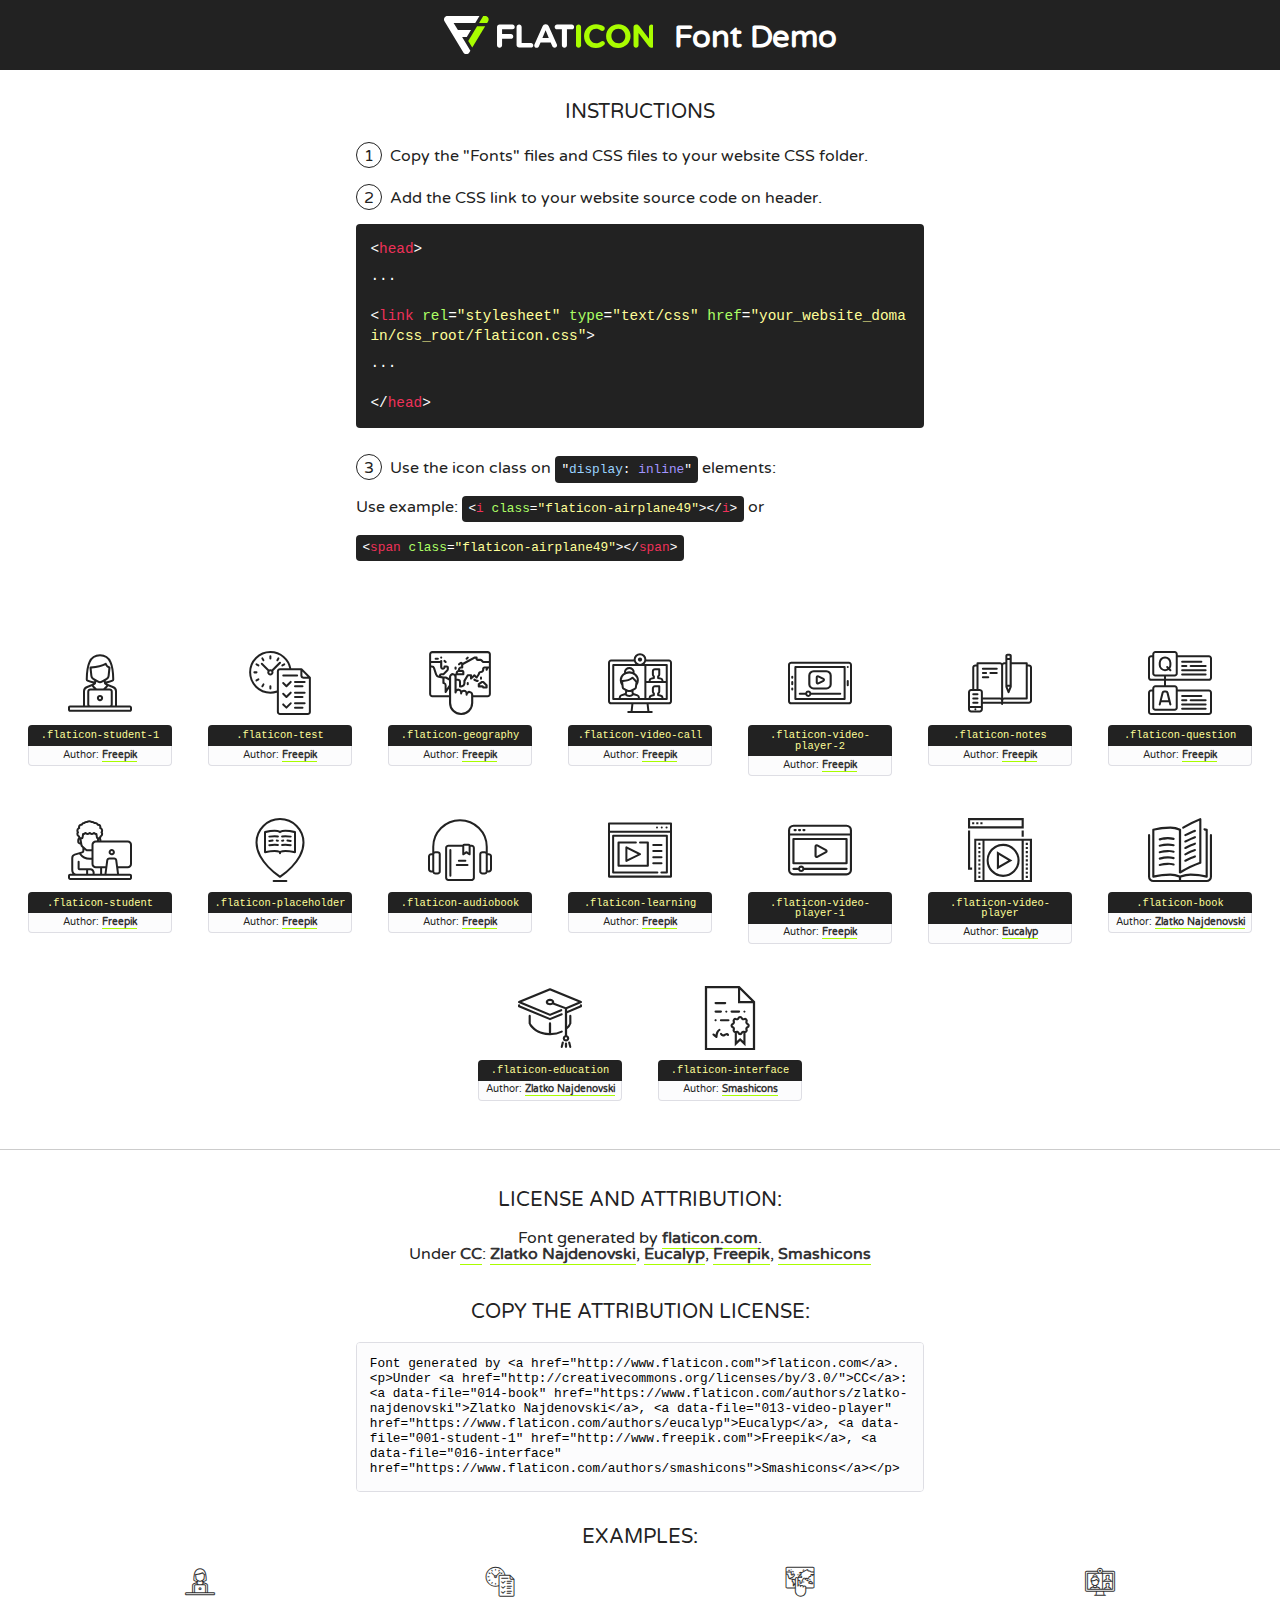
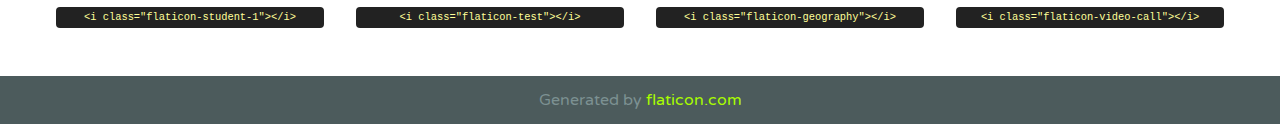
<file: core/static/fonts/flaticon/font/flaticon.html>
<!DOCTYPE html>
<!--
  Flaticon icon font: Flaticon
  Creation date: 05/04/2018 23:22
-->
<html>
<!DOCTYPE html>
<html>

<head>
    <title>Flaticon WebFont</title>
    <link href="http://fonts.googleapis.com/css?family=Varela+Round" rel="stylesheet" type="text/css" />
    <link rel="stylesheet" type="text/css" href="flaticon.css">
    <meta charset="UTF-8">
    <style>
    html, body, div, span, applet, object, iframe,
    h1, h2, h3, h4, h5, h6, p, blockquote, pre,
    a, abbr, acronym, address, big, cite, code,
    del, dfn, em, img, ins, kbd, q, s, samp,
    small, strike, strong, sub, sup, tt, var,
    b, u, i, center,
    dl, dt, dd, ol, ul, li,
    fieldset, form, label, legend,
    table, caption, tbody, tfoot, thead, tr, th, td,
    article, aside, canvas, details, embed, 
    figure, figcaption, footer, header, hgroup, 
    menu, nav, output, ruby, section, summary,
    time, mark, audio, video {
        margin: 0;
        padding: 0;
        border: 0;
        font-size: 100%;
        font: inherit;
        vertical-align: baseline;
    }
    /* HTML5 display-role reset for older browsers */
    article, aside, details, figcaption, figure, 
    footer, header, hgroup, menu, nav, section {
        display: block;
    }
    body {
        line-height: 1;
    }
    ol, ul {
        list-style: none;
    }
    blockquote, q {
        quotes: none;
    }
    blockquote:before, blockquote:after,
    q:before, q:after {
        content: '';
        content: none;
    }
    table {
        border-collapse: collapse;
        border-spacing: 0;
    }
    body {
        font-family: 'Varela Round', Helvetica, Arial, sans-serif;
        font-size: 16px;
        color: #222;
    }
    a {
        color: #333;
        border-bottom: 1px solid #a9fd00;
        font-weight: bold;
        text-decoration: none;
    }
    * {
        -moz-box-sizing: border-box;
        -webkit-box-sizing: border-box;
        box-sizing: border-box;
        margin: 0;
        padding: 0;
    }
    [class^="flaticon-"]:before, [class*=" flaticon-"]:before, [class^="flaticon-"]:after, [class*=" flaticon-"]:after {
        font-family: Flaticon;
        font-size: 30px;
        font-style: normal;
        margin-left: 20px;
        color: #333;
    }
    .wrapper {
        max-width: 600px;
        margin: auto;
        padding: 0 1em;
    }
    .title {
        font-size: 1.25em;
        text-align: center;
        margin-bottom: 1em;
        text-transform: uppercase;
    }
    header {
        text-align: center;
        background-color: #222;
        color: #fff;
        padding: 1em;
    }
    header .logo {
        width: 210px;
        height: 38px;
        display: inline-block;
        vertical-align: middle;
        margin-right: 1em;
        border: none;
    }
    header strong {
        font-size: 1.95em;
        font-weight: bold;
        vertical-align: middle;
        margin-top: 5px;
        display: inline-block;
    }
    .demo {
        margin: 2em auto;
        line-height: 1.25em;
    }
    .demo ul li {
        margin-bottom: 1em;
    }
    .demo ul li .num {
        color: #222;
        border-radius: 20px;
        display: inline-block;
        width: 26px;
        padding: 3px;
        height: 26px;
        text-align: center;
        margin-right: 0.5em;
        border: 1px solid #222;
    }
    .demo ul li code {
        background-color: #222;
        border-radius: 4px;
        padding: 0.25em 0.5em;
        display: inline-block;
        color: #fff;
        font-family: Consolas,Monaco,Lucida Console,Liberation Mono,DejaVu Sans Mono,Bitstream Vera Sans Mono,Courier New, monospace;
        font-weight: lighter;
        margin-top: 1em;
        font-size: 0.8em;
        word-break: break-all;
    }
    .demo ul li code.big {
        padding: 1em;
        font-size: 0.9em;
    }
    .demo ul li code .red {
        color: #EF3159;
    }
    .demo ul li code .green {
        color: #ACFF65;
    }
    .demo ul li code .yellow {
        color: #FFFF99;
    }
    .demo ul li code .blue {
        color: #99D3FF;
    }
    .demo ul li code .purple {
        color: #A295FF;
    }
    .demo ul li code .dots {
        margin-top: 0.5em;
        display: block;
    }
    #glyphs {
        border-bottom: 1px solid #ccc;
        padding: 2em 0;
        text-align: center;
    }
    .glyph {
        display: inline-block;
        width: 9em;
        margin: 1em;
        text-align: center;
        vertical-align: top;
        background: #FFF;
    }
    .glyph .glyph-icon {
        padding: 10px;
        display: block;
        font-family:"Flaticon";
        font-size: 64px;
        line-height: 1;
    }
    .glyph .glyph-icon:before {
        font-size: 64px;
        color: #222;
        margin-left: 0;
    }
    .class-name {
        font-size: 0.65em;
        background-color: #222;
        color: #fff;
        border-radius: 4px 4px 0 0;
        padding: 0.5em;
        color: #FFFF99;
        font-family: Consolas,Monaco,Lucida Console,Liberation Mono,DejaVu Sans Mono,Bitstream Vera Sans Mono,Courier New, monospace;
    }
    .author-name {
        font-size: 0.6em;
        background-color: #fcfcfd;
        border: 1px solid #DEDEE4;
        border-top: 0;
        border-radius: 0 0 4px 4px;
        padding: 0.5em;
    }
    .class-name:last-child {
        font-size: 10px;
        color:#888;
    }
    .class-name:last-child a {
        font-size: 10px;
        color:#555;
    }
    .class-name:last-child a:hover {
        color:#a9fd00;
    }
    .glyph > input {
        display: block;
        width: 100px;
        margin: 5px auto;
        text-align: center;
        font-size: 12px;
        cursor: text;
    }
    .glyph > input.icon-input {
        font-family:"Flaticon";
        font-size: 16px;
        margin-bottom: 10px;
    }
    .attribution .title {
        margin-top: 2em;
    }
    .attribution textarea {
        background-color: #fcfcfd;
        padding: 1em;
        border: none;
        box-shadow: none;
        border: 1px solid #DEDEE4;
        border-radius: 4px;
        resize: none;
        width: 100%;
        height: 150px;
        font-size: 0.8em;
        font-family: Consolas,Monaco,Lucida Console,Liberation Mono,DejaVu Sans Mono,Bitstream Vera Sans Mono,Courier New, monospace;
        -webkit-appearance: none;
    }
    .iconsuse {
        margin: 2em auto;
        text-align: center;
        max-width: 1200px;
    }
    .iconsuse:after {
        content: '';
        display: table;
        clear: both;
    }
    .iconsuse .image {
        float: left;
        width: 25%;
        padding: 0 1em;
    }
    .iconsuse .image p {
        margin-bottom: 1em;
    }
    .iconsuse .image span {
        display: block;
        font-size: 0.65em;
        background-color: #222;
        color: #fff;
        border-radius: 4px;
        padding: 0.5em;
        color: #FFFF99;
        margin-top: 1em;
        font-family: Consolas,Monaco,Lucida Console,Liberation Mono,DejaVu Sans Mono,Bitstream Vera Sans Mono,Courier New, monospace;
    }
    #footer {
        text-align: center;
        background-color: #4C5B5C;
        color: #7c9192;
        padding: 1em;
    }
    #footer a {
        border: none;
        color: #a9fd00;
        font-weight: normal;
    }
    @media (max-width: 960px) {
        .iconsuse .image {
            width: 50%;
        }
    }
    @media (max-width: 560px) {
        .iconsuse .image {
            width: 100%;
        }
    }
    </style>
</head>

<body class="characters-off">

    <header>
        <a href="http://www.flaticon.com" target="_blank" class="logo">
            <svg version="1.1" xmlns="http://www.w3.org/2000/svg" xmlns:xlink="http://www.w3.org/1999/xlink" xmlns:a="http://ns.adobe.com/AdobeSVGViewerExtensions/3.0/" viewBox="0 0 560.875 102.036" enable-background="new 0 0 560.875 102.036" xml:space="preserve">
                <defs>
                </defs>
                <g>
                    <g class="letters">
                        <path fill="#ffffff" d="M141.596,29.675c0-3.777,2.985-6.767,6.764-6.767h34.438c3.426,0,6.15,2.728,6.15,6.15
                        c0,3.43-2.724,6.149-6.15,6.149h-27.674v13.091h23.719c3.429,0,6.151,2.724,6.151,6.15c0,3.43-2.723,6.149-6.151,6.149h-23.719
                        v17.574c0,3.773-2.986,6.761-6.764,6.761c-3.779,0-6.764-2.989-6.764-6.761V29.675z"></path>
                        <path fill="#ffffff" d="M193.844,29.149c0-3.781,2.985-6.767,6.764-6.767c3.776,0,6.763,2.985,6.763,6.767v42.957h25.039
                        c3.426,0,6.149,2.726,6.149,6.153c0,3.425-2.723,6.15-6.149,6.15h-31.802c-3.779,0-6.764-2.986-6.764-6.768V29.149z"></path>
                        <path fill="#ffffff" d="M241.891,75.71l21.438-48.407c1.492-3.341,4.215-5.357,7.906-5.357h0.792
                        c3.686,0,6.323,2.017,7.815,5.357l21.439,48.407c0.436,0.967,0.701,1.845,0.701,2.723c0,3.602-2.809,6.501-6.414,6.501
                        c-3.161,0-5.269-1.845-6.499-4.655l-4.132-9.661h-27.059l-4.301,10.102c-1.144,2.631-3.426,4.214-6.237,4.214
                        c-3.517,0-6.24-2.81-6.24-6.325C241.1,77.64,241.451,76.677,241.891,75.71z M279.932,58.666l-8.521-20.297l-8.526,20.297H279.932
                        z"></path>
                        <path fill="#ffffff" d="M314.864,35.387H301.86c-3.429,0-6.239-2.813-6.239-6.238c0-3.429,2.811-6.24,6.239-6.24h39.533
                        c3.426,0,6.237,2.811,6.237,6.24c0,3.425-2.811,6.238-6.237,6.238h-13.001v42.785c0,3.773-2.99,6.761-6.764,6.761
                        c-3.779,0-6.764-2.989-6.764-6.761V35.387z"></path>
                        <path fill="#A9FD00" d="M352.615,29.149c0-3.781,2.985-6.767,6.767-6.767c3.774,0,6.761,2.985,6.761,6.767v49.024
                        c0,3.773-2.987,6.761-6.761,6.761c-3.781,0-6.767-2.989-6.767-6.761V29.149z"></path>
                        <path fill="#A9FD00" d="M374.132,53.836v-0.179c0-17.481,13.178-31.801,32.065-31.801c9.22,0,15.459,2.458,20.557,6.238
                        c1.402,1.054,2.637,2.985,2.637,5.357c0,3.692-2.985,6.59-6.681,6.59c-1.845,0-3.071-0.702-4.044-1.319
                        c-3.776-2.813-7.729-4.393-12.562-4.393c-10.364,0-17.831,8.611-17.831,19.154v0.173c0,10.542,7.291,19.329,17.831,19.329
                        c5.715,0,9.492-1.756,13.359-4.834c1.049-0.874,2.458-1.491,4.039-1.491c3.429,0,6.325,2.813,6.325,6.236
                        c0,2.106-1.056,3.78-2.282,4.834c-5.539,4.834-12.036,7.733-21.878,7.733C387.572,85.464,374.132,71.493,374.132,53.836z"></path>
                        <path fill="#A9FD00" d="M433.009,53.836v-0.179c0-17.481,13.79-31.801,32.766-31.801c18.981,0,32.592,14.143,32.592,31.628v0.173
                        c0,17.483-13.785,31.807-32.769,31.807C446.625,85.464,433.009,71.32,433.009,53.836z M484.224,53.836v-0.179
                        c0-10.539-7.725-19.326-18.626-19.326c-10.893,0-18.449,8.611-18.449,19.154v0.173c0,10.542,7.73,19.329,18.626,19.329
                        C476.676,72.986,484.224,64.378,484.224,53.836z"></path>
                        <path fill="#A9FD00" d="M506.233,29.321c0-3.774,2.99-6.763,6.767-6.763h1.401c3.252,0,5.183,1.583,7.029,3.953l26.093,34.265
                        V29.059c0-3.692,2.99-6.677,6.681-6.677c3.683,0,6.671,2.985,6.671,6.677v48.934c0,3.78-2.987,6.765-6.764,6.765h-0.436
                        c-3.257,0-5.188-1.581-7.034-3.953l-27.056-35.492v32.944c0,3.687-2.985,6.676-6.678,6.676c-3.683,0-6.673-2.989-6.673-6.676
                        V29.321z"></path>
                    </g>
                    <g class="insignia">
                        <path fill="#ffffff" d="M48.372,56.137h12.517l11.156-18.537H37.186L25.688,18.539h57.825L94.668,0H9.271
                        C5.925,0,2.842,1.801,1.198,4.716c-1.644,2.907-1.593,6.482,0.134,9.343l50.38,83.501c1.678,2.781,4.689,4.476,7.938,4.476
                        c3.246,0,6.257-1.695,7.935-4.476l2.898-4.804L48.372,56.137z"></path>
                        <g class="i">
                            <path fill="#A9FD00" d="M93.575,18.539h0.031v0.004l21.652,0.004l2.705-4.488c1.727-2.861,1.778-6.436,0.133-9.343
                            C116.454,1.801,113.371,0,110.026,0h-5.294L93.575,18.539z"></path>
                            <polygon fill="#A9FD00" points="88.291,27.356 64.725,66.486 75.519,84.404 109.942,27.356"></polygon>
                        </g>
                    </g>
                </g>
            </svg>
        </a>
        <strong>Font Demo</strong>
    </header>


    <section class="demo wrapper">

        <p class="title">Instructions</p>

        <ul>
            <li>
                <span class="num">1</span>Copy the "Fonts" files and CSS files to your website CSS folder.
            </li>
            <li>
                <span class="num">2</span>Add the CSS link to your website source code on header.
                <code class="big">
                    &lt;<span class="red">head</span>&gt;
                    <br/><span class="dots">...</span>
                    <br/>&lt;<span class="red">link</span> <span class="green">rel</span>=<span class="yellow">"stylesheet"</span> <span class="green">type</span>=<span class="yellow">"text/css"</span> <span class="green">href</span>=<span class="yellow">"your_website_domain/css_root/flaticon.css"</span>&gt;
                    <br/><span class="dots">...</span>
                    <br/>&lt;/<span class="red">head</span>&gt;
                </code>
            </li>

            <li>
                <p>
                    <span class="num">3</span>Use the icon class on <code>"<span class="blue">display</span>:<span class="purple"> inline</span>"</code> elements:
                    <br />
                    Use example: <code>&lt;<span class="red">i</span> <span class="green">class</span>=<span class="yellow">&quot;flaticon-airplane49&quot;</span>&gt;&lt;/<span class="red">i</span>&gt;</code> or <code>&lt;<span class="red">span</span> <span class="green">class</span>=<span class="yellow">&quot;flaticon-airplane49&quot;</span>&gt;&lt;/<span class="red">span</span>&gt;</code>
            </li>
        </ul>

    </section>




   <section id="glyphs">          
    
      
        <div class="glyph"><div class="glyph-icon flaticon-student-1"></div>
            <div class="class-name">.flaticon-student-1</div>
            <div class="author-name">Author: <a data-file="001-student-1" href="http://www.freepik.com">Freepik</a> </div> 
        </div>        
        
        <div class="glyph"><div class="glyph-icon flaticon-test"></div>
            <div class="class-name">.flaticon-test</div>
            <div class="author-name">Author: <a data-file="002-test" href="http://www.freepik.com">Freepik</a> </div> 
        </div>        
        
        <div class="glyph"><div class="glyph-icon flaticon-geography"></div>
            <div class="class-name">.flaticon-geography</div>
            <div class="author-name">Author: <a data-file="003-geography" href="http://www.freepik.com">Freepik</a> </div> 
        </div>        
        
        <div class="glyph"><div class="glyph-icon flaticon-video-call"></div>
            <div class="class-name">.flaticon-video-call</div>
            <div class="author-name">Author: <a data-file="004-video-call" href="http://www.freepik.com">Freepik</a> </div> 
        </div>        
        
        <div class="glyph"><div class="glyph-icon flaticon-video-player-2"></div>
            <div class="class-name">.flaticon-video-player-2</div>
            <div class="author-name">Author: <a data-file="005-video-player-2" href="http://www.freepik.com">Freepik</a> </div> 
        </div>        
        
        <div class="glyph"><div class="glyph-icon flaticon-notes"></div>
            <div class="class-name">.flaticon-notes</div>
            <div class="author-name">Author: <a data-file="006-notes" href="http://www.freepik.com">Freepik</a> </div> 
        </div>        
        
        <div class="glyph"><div class="glyph-icon flaticon-question"></div>
            <div class="class-name">.flaticon-question</div>
            <div class="author-name">Author: <a data-file="007-question" href="http://www.freepik.com">Freepik</a> </div> 
        </div>        
        
        <div class="glyph"><div class="glyph-icon flaticon-student"></div>
            <div class="class-name">.flaticon-student</div>
            <div class="author-name">Author: <a data-file="008-student" href="http://www.freepik.com">Freepik</a> </div> 
        </div>        
        
        <div class="glyph"><div class="glyph-icon flaticon-placeholder"></div>
            <div class="class-name">.flaticon-placeholder</div>
            <div class="author-name">Author: <a data-file="009-placeholder" href="http://www.freepik.com">Freepik</a> </div> 
        </div>        
        
        <div class="glyph"><div class="glyph-icon flaticon-audiobook"></div>
            <div class="class-name">.flaticon-audiobook</div>
            <div class="author-name">Author: <a data-file="010-audiobook" href="http://www.freepik.com">Freepik</a> </div> 
        </div>        
        
        <div class="glyph"><div class="glyph-icon flaticon-learning"></div>
            <div class="class-name">.flaticon-learning</div>
            <div class="author-name">Author: <a data-file="011-learning" href="http://www.freepik.com">Freepik</a> </div> 
        </div>        
        
        <div class="glyph"><div class="glyph-icon flaticon-video-player-1"></div>
            <div class="class-name">.flaticon-video-player-1</div>
            <div class="author-name">Author: <a data-file="012-video-player-1" href="http://www.freepik.com">Freepik</a> </div> 
        </div>        
        
        <div class="glyph"><div class="glyph-icon flaticon-video-player"></div>
            <div class="class-name">.flaticon-video-player</div>
            <div class="author-name">Author: <a data-file="013-video-player" href="https://www.flaticon.com/authors/eucalyp">Eucalyp</a> </div> 
        </div>        
        
        <div class="glyph"><div class="glyph-icon flaticon-book"></div>
            <div class="class-name">.flaticon-book</div>
            <div class="author-name">Author: <a data-file="014-book" href="https://www.flaticon.com/authors/zlatko-najdenovski">Zlatko Najdenovski</a> </div> 
        </div>        
        
        <div class="glyph"><div class="glyph-icon flaticon-education"></div>
            <div class="class-name">.flaticon-education</div>
            <div class="author-name">Author: <a data-file="015-education" href="https://www.flaticon.com/authors/zlatko-najdenovski">Zlatko Najdenovski</a> </div> 
        </div>        
        
        <div class="glyph"><div class="glyph-icon flaticon-interface"></div>
            <div class="class-name">.flaticon-interface</div>
            <div class="author-name">Author: <a data-file="016-interface" href="https://www.flaticon.com/authors/smashicons">Smashicons</a> </div> 
        </div>        
        

    </section>



    <section class="attribution wrapper"   style="text-align:center;">

      <div class="title">License and attribution:</div><div class="attrDiv">Font generated by <a href="http://www.flaticon.com">flaticon.com</a>. <div><p>Under <a href="http://creativecommons.org/licenses/by/3.0/">CC</a>: <a data-file="014-book" href="https://www.flaticon.com/authors/zlatko-najdenovski">Zlatko Najdenovski</a>, <a data-file="013-video-player" href="https://www.flaticon.com/authors/eucalyp">Eucalyp</a>, <a data-file="001-student-1" href="http://www.freepik.com">Freepik</a>, <a data-file="016-interface" href="https://www.flaticon.com/authors/smashicons">Smashicons</a></p>  </div>
      </div>
      <div class="title">Copy the Attribution License:</div>

    <textarea onclick="this.focus();this.select();">Font generated by &lt;a href=&quot;http://www.flaticon.com&quot;&gt;flaticon.com&lt;/a&gt;. <p>Under <a href="http://creativecommons.org/licenses/by/3.0/">CC</a>: <a data-file="014-book" href="https://www.flaticon.com/authors/zlatko-najdenovski">Zlatko Najdenovski</a>, <a data-file="013-video-player" href="https://www.flaticon.com/authors/eucalyp">Eucalyp</a>, <a data-file="001-student-1" href="http://www.freepik.com">Freepik</a>, <a data-file="016-interface" href="https://www.flaticon.com/authors/smashicons">Smashicons</a></p>  
     </textarea>

    </section>

    <section class="iconsuse">

          <div class="title">Examples:</div>            
             
            <div class="image">
                <p>
                    <i class="glyph-icon flaticon-student-1"></i> 
                    <span>&lt;i class=&quot;flaticon-student-1&quot;&gt;&lt;/i&gt;</span>
                </p>
            </div>
            
            <div class="image">
                <p>
                    <i class="glyph-icon flaticon-test"></i> 
                    <span>&lt;i class=&quot;flaticon-test&quot;&gt;&lt;/i&gt;</span>
                </p>
            </div>
            
            <div class="image">
                <p>
                    <i class="glyph-icon flaticon-geography"></i> 
                    <span>&lt;i class=&quot;flaticon-geography&quot;&gt;&lt;/i&gt;</span>
                </p>
            </div>
            
            <div class="image">
                <p>
                    <i class="glyph-icon flaticon-video-call"></i> 
                    <span>&lt;i class=&quot;flaticon-video-call&quot;&gt;&lt;/i&gt;</span>
                </p>
            </div>
                       
        </div>
                            
    </section>

<div id="footer">
    <div>Generated by <a href="http://www.flaticon.com">flaticon.com</a>
    </div>
</div>



</body>
</html>
</file>
<file: core/static/fonts/flaticon/font/flaticon.css>
/*
  	Flaticon icon font: Flaticon
  	Creation date: 05/04/2018 23:22
  	*/

@font-face {
  font-family: "Flaticon";
  src: url("./Flaticon.eot");
  src: url("./Flaticon.eot?#iefix") format("embedded-opentype"),
       url("./Flaticon.woff") format("woff"),
       url("./Flaticon.ttf") format("truetype"),
       url("./Flaticon.svg#Flaticon") format("svg");
  font-weight: normal;
  font-style: normal;
}

@media screen and (-webkit-min-device-pixel-ratio:0) {
  @font-face {
    font-family: "Flaticon";
    src: url("./Flaticon.svg#Flaticon") format("svg");
  }
}

[class^="flaticon-"]:before, [class*=" flaticon-"]:before,
[class^="flaticon-"]:after, [class*=" flaticon-"]:after {   
  font-family: Flaticon;
        font-size: 20px;
font-style: normal;
margin-left: 20px;
}

.flaticon-student-1:before { content: "\f100"; }
.flaticon-test:before { content: "\f101"; }
.flaticon-geography:before { content: "\f102"; }
.flaticon-video-call:before { content: "\f103"; }
.flaticon-video-player-2:before { content: "\f104"; }
.flaticon-notes:before { content: "\f105"; }
.flaticon-question:before { content: "\f106"; }
.flaticon-student:before { content: "\f107"; }
.flaticon-placeholder:before { content: "\f108"; }
.flaticon-audiobook:before { content: "\f109"; }
.flaticon-learning:before { content: "\f10a"; }
.flaticon-video-player-1:before { content: "\f10b"; }
.flaticon-video-player:before { content: "\f10c"; }
.flaticon-book:before { content: "\f10d"; }
.flaticon-education:before { content: "\f10e"; }
.flaticon-interface:before { content: "\f10f"; }
</file>
